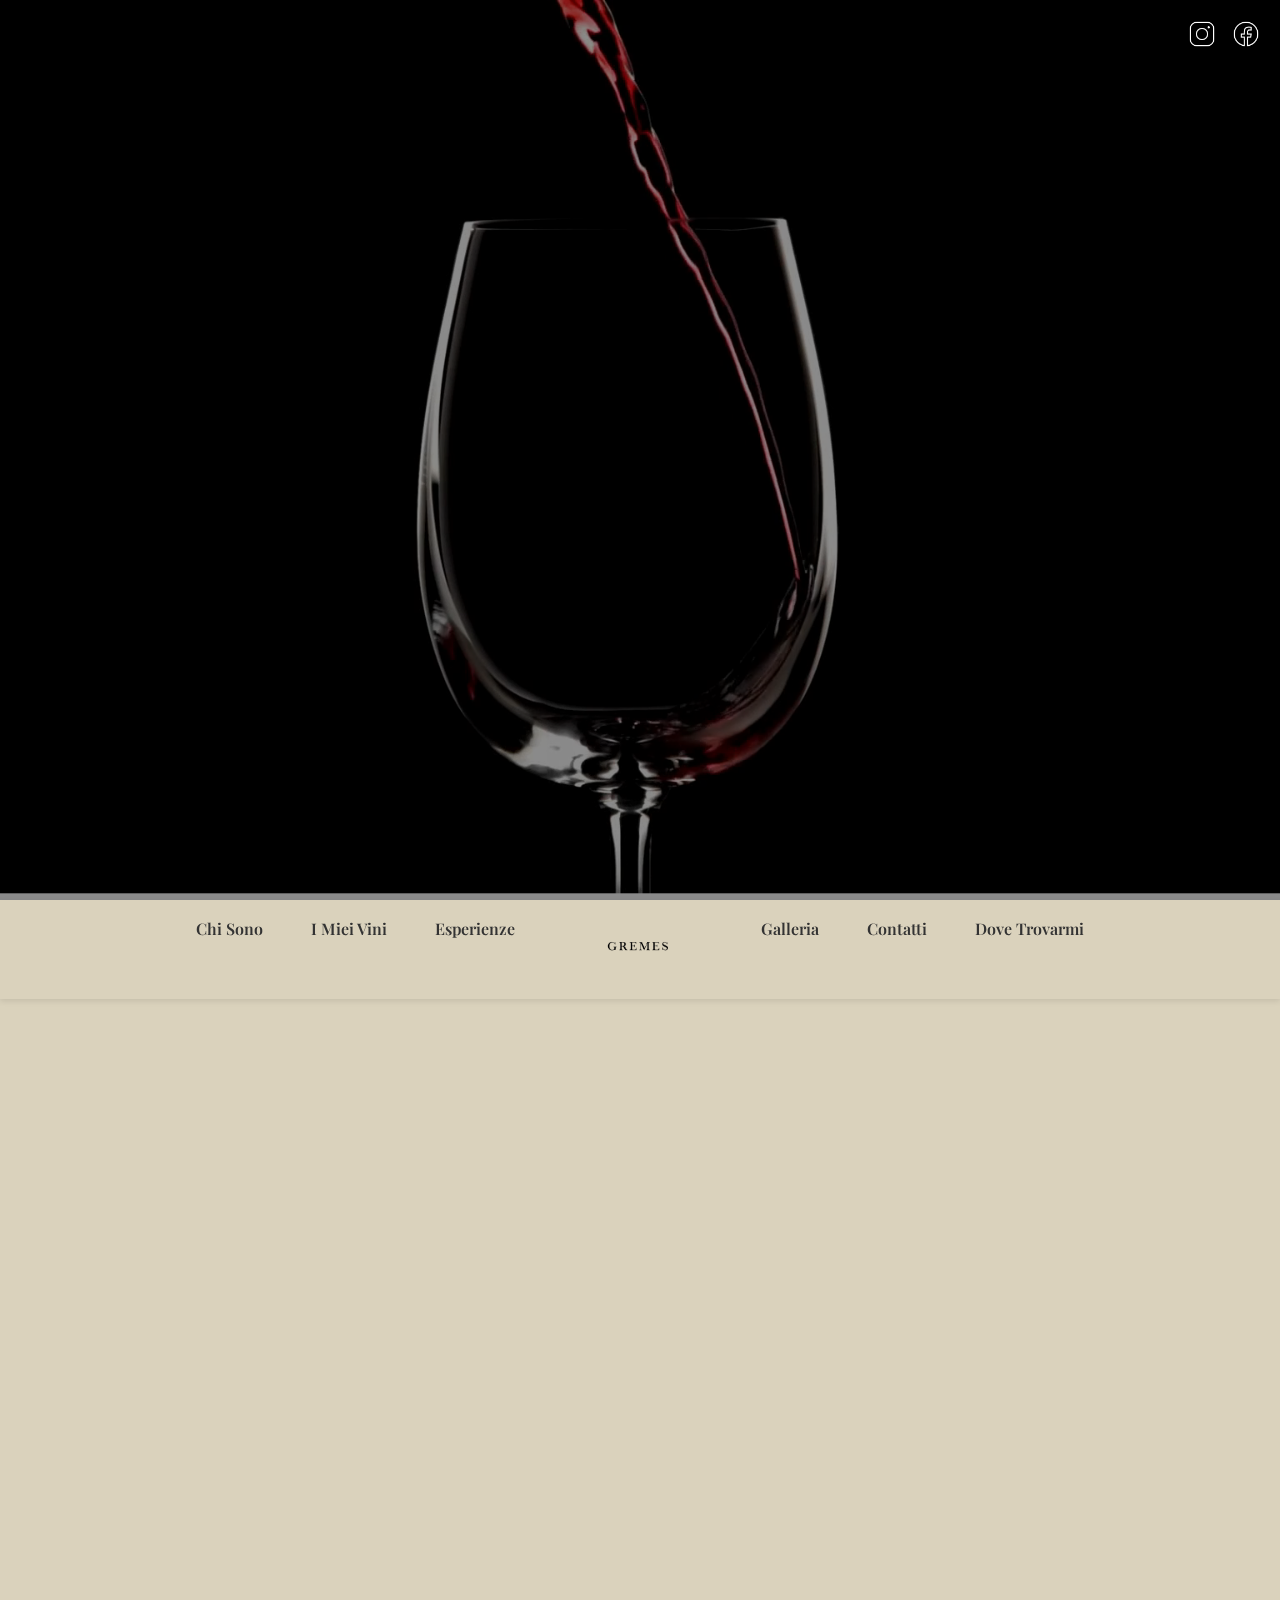
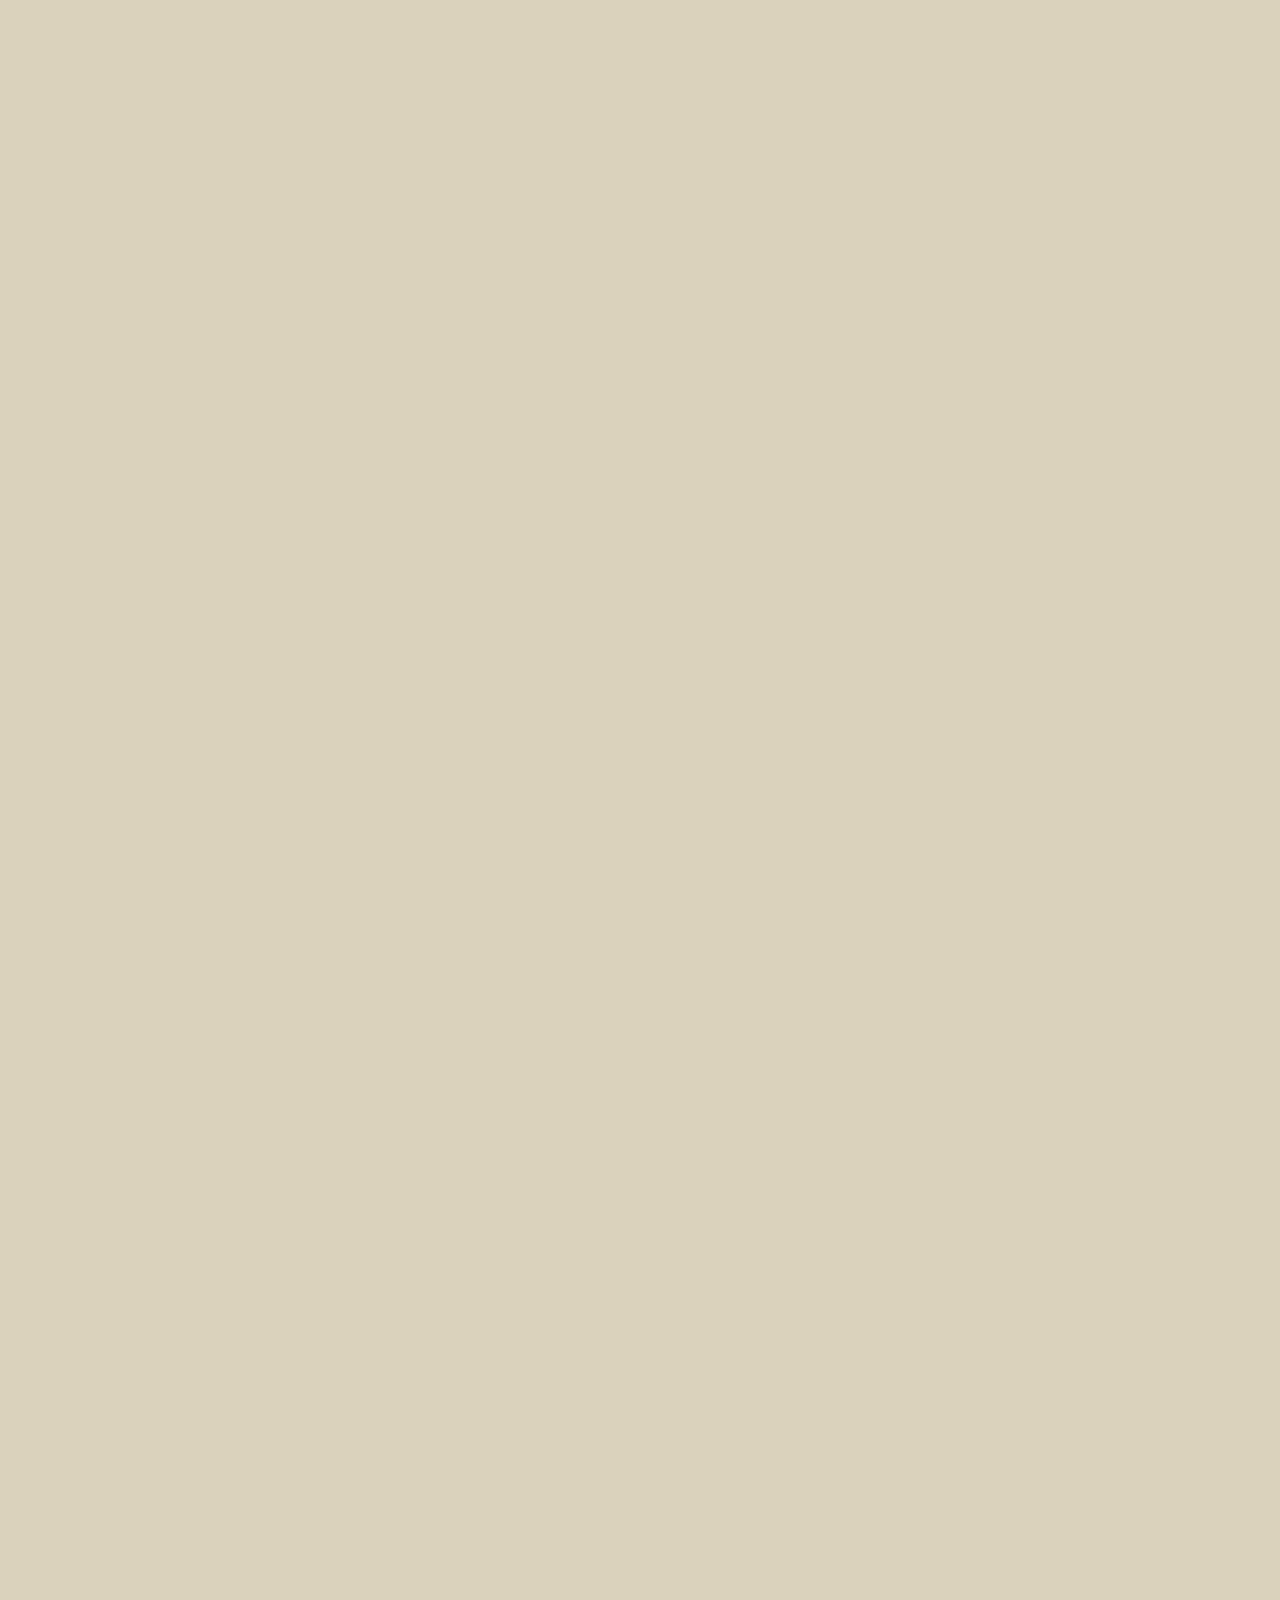
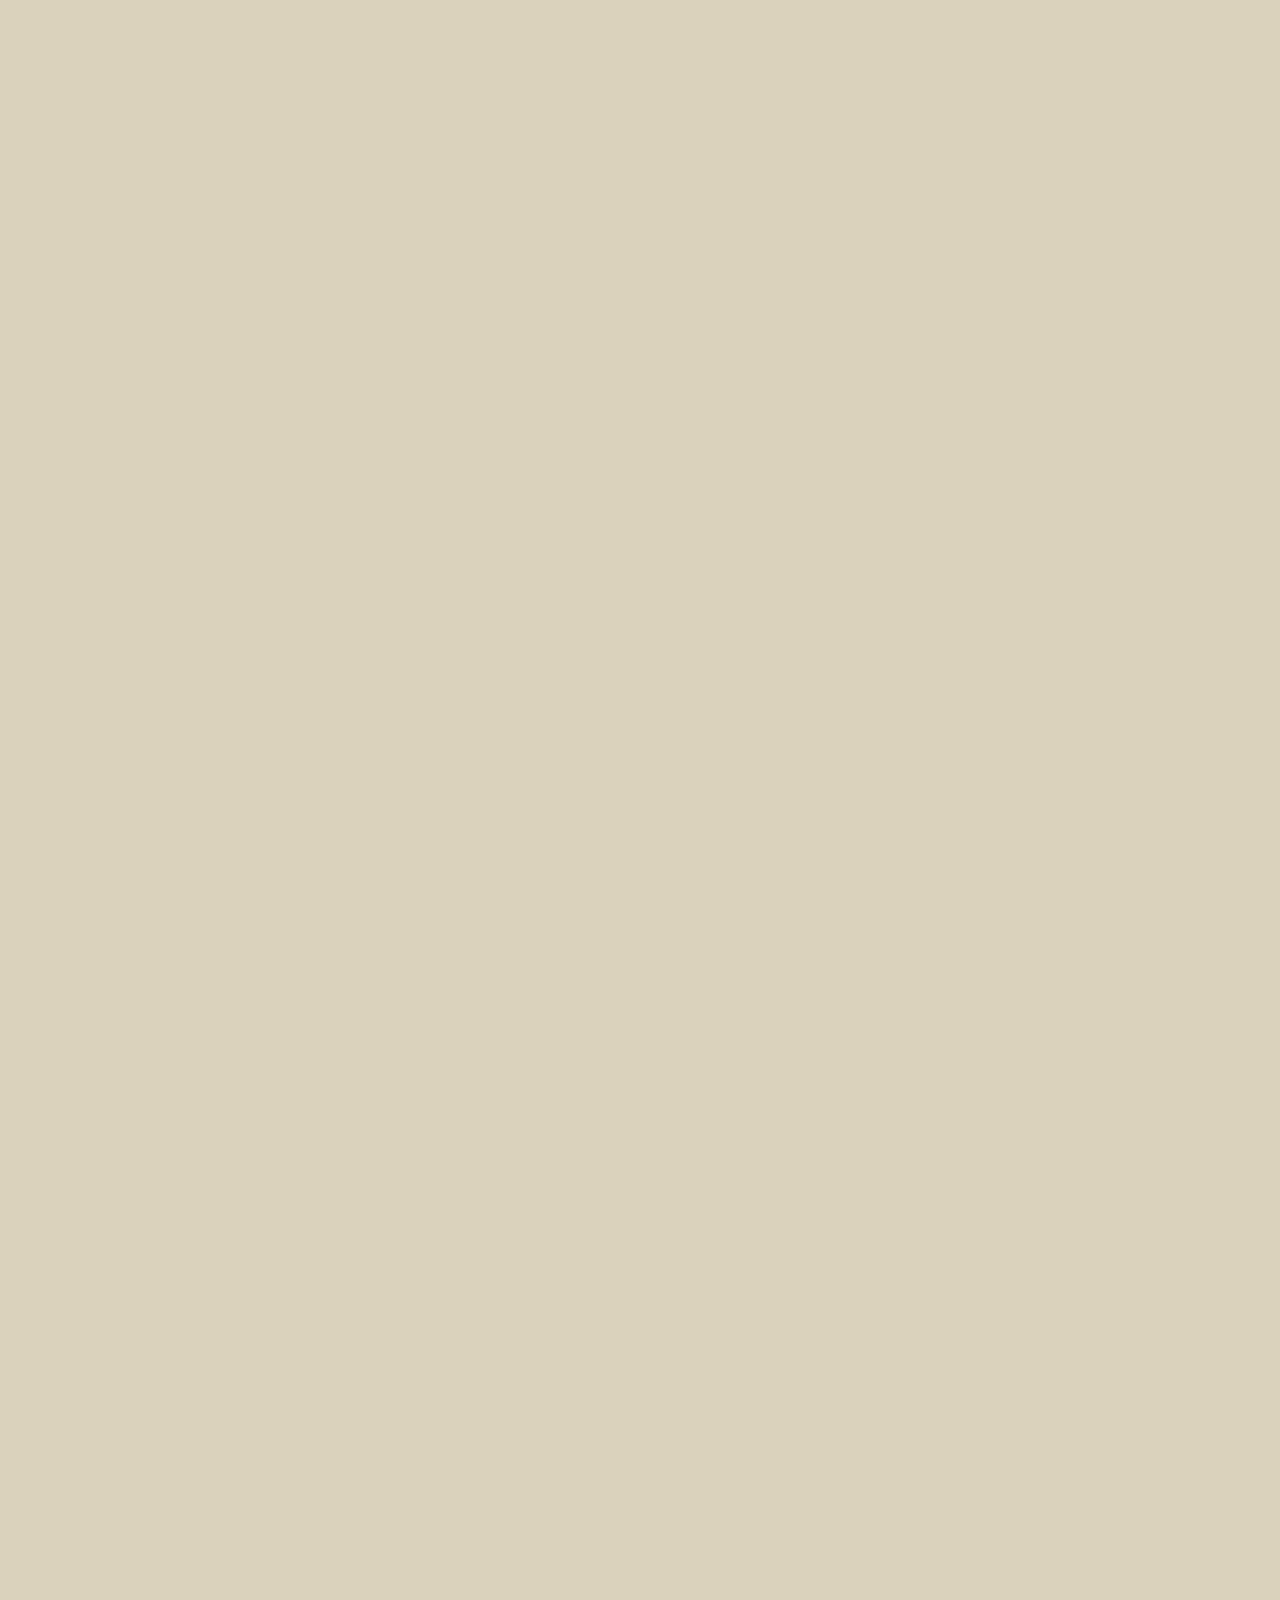
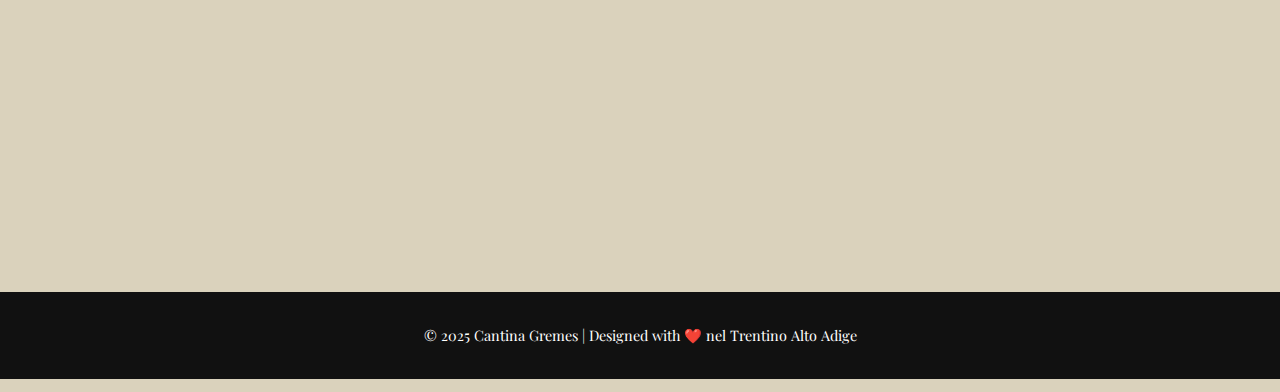
<file: index.html>
<!DOCTYPE html>
<html lang="it">
<head>
  <meta charset="UTF-8" />
  <meta name="viewport" content="width=device-width, initial-scale=1" />
  <title>Cantina Gremes - Maso Plotegher, Aldeno</title>
 <link rel="preconnect" href="https://fonts.googleapis.com">
<link rel="preconnect" href="https://fonts.gstatic.com" crossorigin>
<link href="https://fonts.googleapis.com/css2?family=Playfair+Display:ital,wght@0,400..900;1,400..900&display=swap" rel="stylesheet">
  <link href="https://unpkg.com/aos@2.3.4/dist/aos.css" rel="stylesheet" />
  <!-- esempio con FontAwesome -->
   <link rel="stylesheet" href="style.css"/>
<link rel="stylesheet" href="https://cdnjs.cloudflare.com/ajax/libs/font-awesome/6.0.0/css/all.min.css" />
<link rel="stylesheet" href="https://cdn.jsdelivr.net/npm/swiper@9/swiper-bundle.min.css" />

</head>
<body>
  <div class="hero">
  <video 
    autoplay 
    muted 
    loop 
    playsinline
    class="hero-video"
    src="immagini/pouringWine.mp4"
  ></video>
  <div class="social-icons">
 
  <a href="https://www.instagram.com/gremes_vini" target="_blank" aria-label="Instagram">
    <img src="immagini/instagram.png" alt="Instagram" />
  </a> 
  <a href="https://www.facebook.com/tuapagina" target="_blank" aria-label="Facebook">
    <img src="immagini/facebook.png" alt="Facebook" />
  </a>
</div>

  <div class="hero-content">
    <img id="logo-gremes" src="immagini/logoGremes.png" alt="Logo Cantina Gremes" />
  </div>
  <div class="hero-overlay"></div>
</div>
<div id="nav-placeholder" style="display: contents;"></div>
  <section id="chi-siamo" data-aos="fade-up">
    <div class="left-side"><h2>Chi Sono</h2></div>
    <div class="right-side">
    <p>La Cantina Gremes nasce nella quiete e nell’incanto del Maso Plotegher, un angolo suggestivo del Trentino dove il tempo sembra rallentare e la natura si fa custode di antiche tradizioni. Qui, tra filari ordinati e profumi di terra, si tramanda da generazioni una profonda passione per il vino, coltivata con dedizione e rispetto.
Ogni giorno, ci prendiamo cura delle nostre vigne con gesti pazienti e consapevoli, seguendo i ritmi della terra e scegliendo pratiche sostenibili che esaltano le peculiarità del territorio. Crediamo nella valorizzazione dei vitigni autoctoni, autentica espressione della nostra identità, e nella vinificazione artigianale, che unisce innovazione e memoria contadina.
Alla Cantina Gremes, ogni bottiglia racconta una storia: fatta di famiglia, di fatica, di stagioni che si rincorrono e di un legame profondo con il luogo che chiamiamo casa.
</p>
</div>
  </section>
<section id="vini" data-aos="fade-up">
  <h2>I Miei Vini</h2>
  
  <div class="swiper vini-swiper">
    <div class="swiper-wrapper">

      <!-- Card 1 -->
      <div class="swiper-slide">
        <div class="wine-card">
          <h3>Rosso Gremes</h3>
          <img src="immagini/vinoRosso.jpg" alt="Vino Rosso" />
          <p>Un rosso elegante con note di frutti di bosco e spezie, affinato in botti di rovere.</p>
          <a href="vinoRosso.html" target="_blank" class="acquista-btn" style="text-align: center;">Scopri di più</a>
        </div>
      </div>

      <!-- Card 2 -->
      <div class="swiper-slide">
        <div class="wine-card">
          <h3>Bianco Plotegher</h3>
          <img src="immagini/vinoBianco.jpg" alt="Vino Bianco" />
          <p>Fresco e minerale, ideale per accompagnare piatti della tradizione trentina.</p>
          <a href="https://www.tannico.it/products/trento-brut-doc-millesimato-2021-altemasi" target="_blank" class="acquista-btn" style="text-align: center;">Acquista ora</a>
        </div>
      </div>
        <div class="swiper-slide">
        <div class="wine-card">
          <h3>Rosso Gremes</h3>
          <img src="immagini/vinoRosso.jpg" alt="Vino Rosso" />
          <p>Un rosso elegante con note di frutti di bosco e spezie, affinato in botti di rovere.</p>
          <a href="https://www.tannico.it/products/trento-brut-doc-millesimato-2021-altemasi" target="_blank" class="acquista-btn" style="text-align: center;">Acquista ora</a>
        </div>
      </div>
        <div class="swiper-slide">
        <div class="wine-card">
          <h3>Rosso Gremes</h3>
          <img src="immagini/vinoRosso.jpg" alt="Vino Rosso" />
          <p>Un rosso elegante con note di frutti di bosco e spezie, affinato in botti di rovere.</p>
          <a href="https://www.tannico.it/products/trento-brut-doc-millesimato-2021-altemasi" target="_blank" class="acquista-btn" style="text-align: center;">Acquista ora</a>
        </div>
      </div>
      <!--  aggiungere altre slide qui -->
    </div>

    <!-- Frecce -->
    <div class="swiper-button-prev"></div>
    <div class="swiper-button-next"></div>
  </div>
</section>


  
 
<section id="esperienze" data-aos="fade-up" style="background-color:#fdf9f4; padding: 4rem 2rem; border-radius: 20px;">
  <div style="max-width: 800px; margin: auto; text-align: center;">
    <h2 style="font-family: 'Playfair Display', serif; font-size: 2.2rem; color: var(--color-primary); margin-bottom: 1rem;">Esperienze Gremes</h2>
    <p style="font-size: 1.1rem; margin-bottom: 3rem;">Porta a casa il sapore autentico del Trentino o vieni a viverlo di persona tra le nostre vigne.</p>

    <div class="grid" style="gap: 2rem; border-radius: 20px;">
      
      <!-- Box degustazione -->
      <div class="wine-experience" style="text-align: left; border-radius: 20pxs;">
        <h3 style="text-align: center; margin-bottom: 2rem;" >Adotta una vigna</h3>
        
        <img src="immagini/adottaVigna.jpg" alt="Adotta Vigna" />
        
        <p>Tre bottiglie selezionate tra i nostri migliori vini: Rosso Gremes, Bianco Plotegher e un'etichetta stagionale in edizione limitata. Include note di degustazione personalizzate.</p>
        <ul style="margin: 0.8rem 0 1rem 1rem; font-size: 0.95rem;">
          <li>📦 Spedizione inclusa</li>
          <li>🍷 Produzione artigianale</li>
          <li>✍️ Messaggio del vignaiolo incluso</li>
        </ul>
        <a href="https://ko-fi.com/cantinagremes" target="_blank" class="acquista-btn" style="text-align: center;">Scopri di più</a>
      </div>

      <!-- Visita guidata -->
      <div class="wine-experience" style="text-align: left;">
        <h3 style="text-align: center; margin-bottom: 2rem;">Visita & Degustazione</h3>
        <img src="immagini/cantinaEsp.jpg" alt="Visita in cantina" />
        
        <p>Scopri il nostro maso, passeggia tra i filari, visita la cantina e degusta i vini Gremes accompagnati da prodotti locali, in un'esperienza immersiva nel cuore del Trentino.</p>
        <ul style="margin: 0.8rem 0 1rem 1rem; font-size: 0.95rem;">
          <li>🚶‍♂️ Tour del vigneto e della cantina</li>
          <li>🍇 Degustazione guidata di 3 vini</li>
          <li>🧀 Tagliere con prodotti tipici</li>
        </ul>
        <a href="https://ko-fi.com/cantinagremes" target="_blank" class="acquista-btn" style="text-align: center;">Prenota ora</a>
      </div>

    </div>
  </div>
</section>

 <section id="galleria" data-aos="fade-up">
  <h2>Galleria</h2>

  <div class="slider">
    <!-- Slides -->
    <div class="slide active">
      <img src="immagini/trecime.jpg" style="border-radius: 8px; width: 100%; box-shadow: 0 4px 15px rgba(0,0,0,0.3);" />
    </div>

    <div class="slide">
      <img src="immagini/uvaVednemmia.jpg" style="border-radius: 8px; width: 100%; box-shadow: 0 4px 15px rgba(0,0,0,0.3);" />
    </div>

    <div class="slide">
      <img src="immagini/maso.jpg" alt="Vigna 2" style="width:100%; border-radius:8px; box-shadow:0 4px 15px rgba(0,0,0,0.3);" />
    </div>

    <div class="slide">
      <img src="immagini/vigneRandom.jpg" alt="Vigna 3" style="width:100%; border-radius:8px; box-shadow:0 4px 15px rgba(0,0,0,0.3);" />
    </div>

    <!-- Pulsanti -->
    <button class="prev">❮</button>
    <button class="next">❯</button>
  </div>
</section>

<section id="contatti" data-aos="fade-up">
    <h2>Contatti</h2>
    <p>Email: <a href="mailto:info@cantinagremes.it">info@cantinagremes.it</a><br />
    Telefono: +39 0461 000000<br />
    Maso Plotegher, 38060 Aldeno (TN)</p>
  </section>

  <section id="location" data-aos="fade-up">
  <h2>Dove trovarmi</h2>
  <iframe src="https://www.google.com/maps/embed?pb=!1m16!1m12!1m3!1d2954.360432571116!2d11.099924226036272!3d45.96859167004233!2m3!1f0!2f0!3f0!3m2!1i1024!2i768!4f13.1!2m1!1smaso%20plotegher!5e0!3m2!1sit!2sit!4v1753021969051!5m2!1sit!2sit" width="100%" height="450" style="border:0;" allowfullscreen="" loading="lazy" referrerpolicy="no-referrer-when-downgrade"></iframe>
</section>
  <footer>
    <p>&copy; 2025 Cantina Gremes | Designed with ❤️ nel Trentino Alto Adige</p>
  </footer>


<!-- Librerie esterne (lascia queste) -->
<script src="https://unpkg.com/aos@2.3.4/dist/aos.js"></script>
<script src="https://cdn.botpress.cloud/webchat/v3.1/inject.js"></script>
<script src="https://files.bpcontent.cloud/2025/07/20/12/20250720125658-PACEFLHM.js"></script>
<script src="https://cdn.jsdelivr.net/npm/swiper@9/swiper-bundle.min.js"></script>

<!-- Il tuo script finale -->
<script src="script.js"></script>


</body>
</html>
</file>
<file: style.css>
:root {
      --color-primary: #7b1e1e;
      /* --color-secondary: #8f815b;*/
      --color-secondary: #dad2bc;
      --color-accent: #a28f5b; 
      --font-title: 'Playfair Display', serif;
      --font-body: 'Playfair Display' ,'Open Sans', sans-serif;
    }
    * {
      box-sizing: border-box;
      margin: 0;
      padding: 0;
    }
    body {
      font-family: var(--font-body);
      background-color: var(--color-secondary);
      color: #333333;
      line-height: 1.6;
    }
   .hero {
  position: relative;
  height: 100vh;
  display: flex;
  align-items: center;
  justify-content: center;
  text-align: center;
  color: white;
  flex-direction: column;
  padding: 0 1rem;
  background-color: #111; /* fallback se il video non parte */
  overflow: hidden;
}

.hero-video {
  position: absolute;
  top: 50%;
  left: 50%;
  width: auto;
  height: 100%;
  min-width: 100%;
  min-height: 100%;
  transform: translate(-50%, -50%);
  object-fit: cover;
  z-index: 0;
  filter: brightness(0.9); /* scurisce il video */
}

.hero-content {
  position: relative;
  z-index: 1;
}

    #stemma {
      opacity: 0;
      width: 250px;
      margin: 0 auto;
      transition: opacity 1s ease;
      filter: drop-shadow(0 0 4px rgba(183, 28, 28, 0.7));
    }
    .hero h1.typing.done {
  border-right: none;
}

 nav {
  position: sticky;
  top: 0;
  z-index: 1000;
  background-color: var(--color-secondary);
  display: flex;
  justify-content: center;
  align-items: center;
  padding: 1rem;
  box-shadow: 0 2px 6px rgba(0,0,0,0.1);
}


    nav a {
      color: var(--color);
      margin: 0 1rem;
      text-decoration: none;
      font-weight: 600;
    }
.hamburger { /* AGGIUNTO */
  display: none;
  font-size: 2rem;
  color: white;
  cursor: pointer;
}

.nav-container { /* AGGIUNTO */
  display: flex;
  justify-content: space-between;
  align-items: center;
  max-width: 1000px;
  margin: 0 auto;
}
.nav-logo { /* AGGIUNTO */
  margin: 0 2rem;
  padding: 0rem;
} 
.nav-logo img { /* AGGIUNTO */ /* dimensione logo */
  height: 60px;
}
body.vinoRosso nav .nav-logo img {
  height: 80px;
}
.nav-links { /* AGGIUNTO */
  display: flex;
  gap: 1rem;
}

@media (max-width: 768px) {
  .nav-links {
    display: none;
    flex-direction: column;
    background-color: var(--color-primary);
    position: absolute;
    top: 60px;
    left: 0;
    right: 0;
    padding: 1rem;
    text-align: center;
    z-index: 999;
  }

  .nav-links.active {
    display: flex;
  }

  .hamburger {
    display: block;
  }
  nav {
    height: 60px;
    background-color: var(--color-primary);
  }
  #nav-placeholder {
  display: contents; /* oppure block, ma assicurati che non abbia padding/margin */
}

  html {
    scroll-padding-top: 60px;
  }
}
#chi-siamo {
  display: flex;
  align-items: center;
  padding: 40px 20px;
  gap: 40px;
  max-width: 900px;
  margin: 0 auto;
  font-family: 'Playfair Display', serif;
}

#chi-siamo .left-side {
  flex: 0 0 120px;
  font-size: 1.2rem;
  font-weight: 700;
  color: #a0522d; /* un marrone caldo per richiamare il vino */
  text-transform: uppercase;
  letter-spacing: 2px;
  border-right: 2px solid #a0522d;
  padding-right: 20px;
}

#chi-siamo .right-side {
  flex: 1;
}


#chi-siamo .right-side p {
  font-size: 1rem;
  line-height: 1.6;
  color: #333;
}



    section {
      padding: 3rem 2rem;
      max-width: 1000px;
      margin: auto;
    }
    section h2 {
      font-family: var(--font-title);
      font-size: 2rem;
      margin-bottom: 1rem;
      color: #5c3a2e;
    }
.grid {
  display: grid;
  grid-template-columns: repeat(auto-fit, minmax(250px, 1fr));
  gap: 2rem;
  align-items: center; /* centra verticalmente video e immagini */
  border-radius: 20px;
}
@media (max-width: 600px) {
  .grid {
    padding: 0 1rem;
  }
}

.videoDrink {
  width: 100%;
  max-width: 200px; /* limita larghezza video */
  border-radius: 8px;
  justify-self: center;
}

.maso {
  max-width: 300px; /* immagine più piccola */
  width: 100%;
  height: auto;
  justify-self: center;
  border-radius: 8px;
  box-shadow: 0 4px 10px rgba(0,0,0,0.15);
}
.randomVigna {
  max-width: 300px; /* immagine più piccola */
    width: 100%;
    height: auto;
    justify-self: center;
    border-radius: 8px;
    box-shadow: 0 4px 10px rgba(0,0,0,0.15);
}


    .wine-experience {
      background: white;
      padding: 1rem;
      border-radius: 20px;
      box-shadow: 0 2px 10px rgba(0, 0, 0, 0.1);
      transition: transform 0.3s ease; 
    }
    .wine-experience:hover {
      transform: translateY(-5px);
    }
    .wine-experience img {
      width: 100%;
      border-radius: 6px;
      margin-bottom: 0.5rem;
    }
    footer {
      background-color: #111;
      color: white;
      text-align: center;
      padding: 2rem;
      font-size: 0.9rem;
    }
   @media (max-width: 600px) {
  #stemma {
    width: 150px; /* dimezza la dimensione su mobile */
  }

  .hero h1.typing {
    font-size: 2rem;
  }
}
#logo-gremes {
  width: 400px;
  max-width: 80%;
  opacity: 0;
  animation: fadeInLogo 2.5s ease-out forwards;
  margin-right: 21px;
}

@keyframes fadeInLogo {
  from {
    opacity: 0;
    transform: scale(0.5);
  }
  to {
    opacity: 1;
    transform: scale(1);
  }
}
.hero-overlay {
  position: absolute;
  inset: 0;
  background: rgba(0, 0, 0, 0.4);
  z-index: 1;
}
.hero-content {
  z-index: 2;
}
@media (max-width: 600px) {
  #logo-gremes {
    width: 180px;
  }
}

.social-icons {
  position: absolute;
  top: 20px;
  right: 20px;
  z-index: 999;
  display: flex;
  gap: 1rem;
}

.social-icons img {
  width: 28px;
  height: 28px;
  filter: brightness(0) invert(1); /* rende bianche le icone nere */
  transition: transform 0.2s ease;
}

.social-icons img:hover {
  transform: scale(1.1);
}
@media (max-width: 600px) {
  .social-icons {
    top: 15px;
    right: 15px;
  }

  .social-icons img {
    width: 22px;
    height: 22px;
  }
}

html {
  scroll-behavior: smooth;
  scroll-padding-top: 100px; /* adatta se il tuo nav è alto ~100px */
}
@media (max-width: 768px) {
  .nav-links {
    display: flex;
    flex-direction: column;
    background-color: var(--color-primary);
    position: absolute;
    top: 60px;
    left: 0;
    right: 0;
    padding: 0.3rem;
    text-align: center;
    z-index: 999;

    /* ✨ animazione */
    max-height: 0;
    overflow: hidden;
    transition: max-height 0.4s ease;
  }

  .nav-links.active {
    max-height: 500px; /* abbastanza spazio per i link */
  }
}


.wine-card {
  background: #fff;
  border-radius: 16px;
  box-shadow: 0 4px 12px rgba(0,0,0,0.1);
  padding: 1.5rem;
  text-align: center;
  max-width: 320px;
  margin: auto;
  display: flex;
  flex-direction: column;
  gap: 1rem;
}

.wine-card h3 {
  font-family: 'Playfair Display', serif;
  font-size: 1.4rem;
  margin-bottom: 0.5rem;
}

.wine-card img {
  width: 100%;
  height: auto;
  object-fit: cover;
  border-radius: 12px;
  max-height: 180px;
}

.wine-card p {
  font-size: 0.95rem;
}

.acquista-btn {
  background-color: #8a1538;
  color: #fff;
  padding: 0.6rem 1.2rem;
  border: none;
  border-radius: 30px;
  text-decoration: none;
  font-weight: bold;
  transition: background 0.3s;
}
.acquista-btn:hover {
  background-color: #a61b45;
}

/* Swiper */
.vini-swiper {
  padding: 2rem 0;
}
.swiper-button-next,
.swiper-button-prev {
  color: #8a1538;
}

.slider {
  position: relative;
  max-width: 900px;
  margin: 2rem auto;
  overflow: hidden;
  border-radius: 12px;
}

.slide {
  display: none;
  width: 100%;
}

.slide.active {
  display: block;
  animation: fade 1s ease-in-out;
}

@keyframes fade {
  from { opacity: 0.4; }
  to { opacity: 1; }
}

.slider button {
  position: absolute;
  top: 50%;
  transform: translateY(-50%);
  background: rgba(0,0,0,0.5);
  color: white;
  border: none;
  padding: 10px;
  cursor: pointer;
  border-radius: 50%;
}

.slider .prev { left: 10px; }
.slider .next { right: 10px; }
</file>
